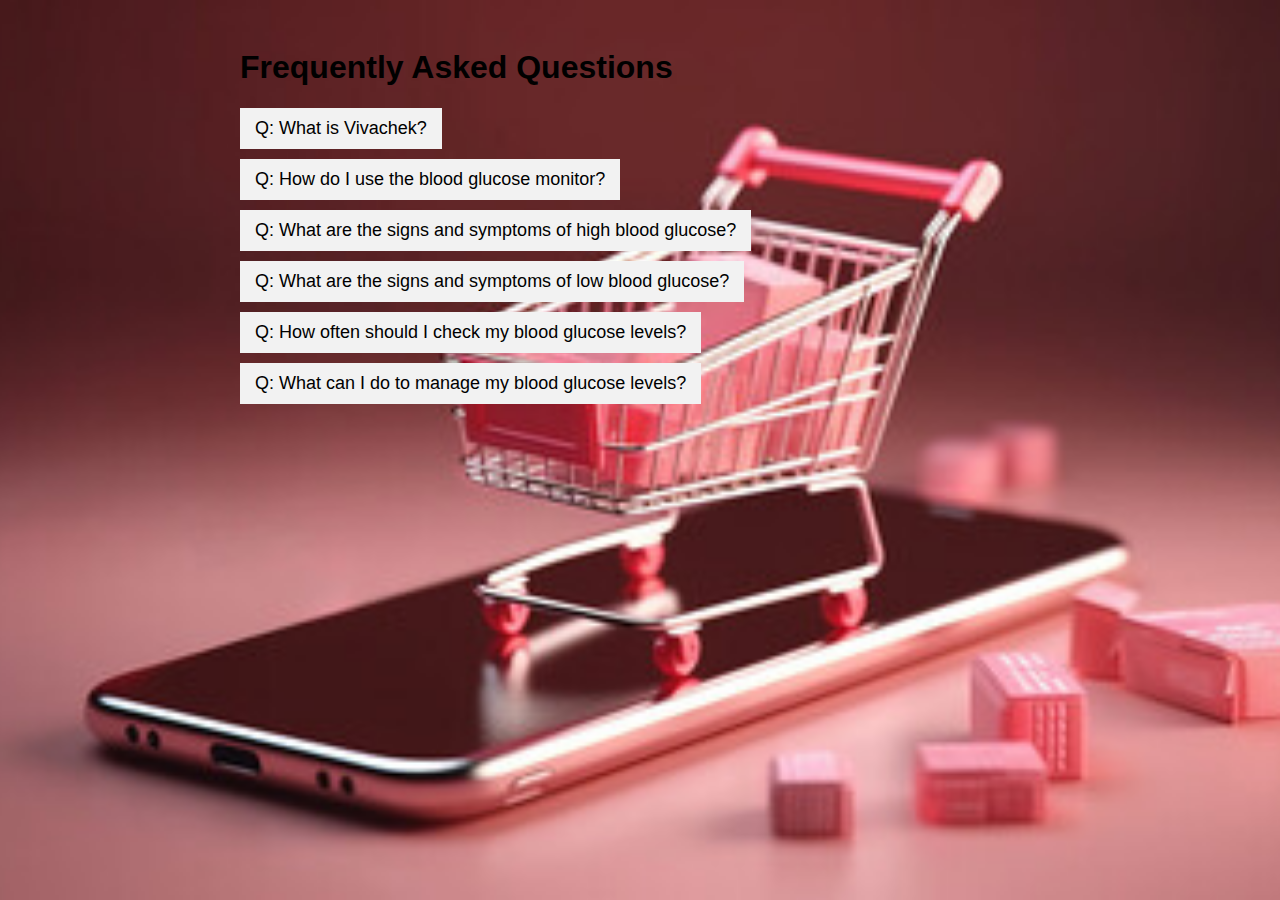
<file: faq.html>
<!DOCTYPE html>
<html lang="en">
<head>
 <meta charset="UTF-8">
 <meta name="viewport" content="width=device-width, initial-scale=1.0">
 <title>FAQ</title>
 <style>
  body {
    background-image: url(hero1.jpg);
    background-position: center;
    background-repeat: no-repeat;
    background-size: cover;
    background-attachment: fixed;
 font-family: Arial, sans-serif;
}

.container {
 max-width: 800px;
 margin: 0 auto;
 padding: 20px;
}

.accordion-item {
 margin-bottom: 10px;
}

.accordion-header {
 background-color: #f2f2f2;
 border: none;
 padding: 10px 15px;
 cursor: pointer;
 font-size: 18px;
 transition: background-color 0.3s;
}

.accordion-header:hover {
 background-color: #ddd;
}

.accordion-content {
 color: #f6f6f6;
 font-weight: 800;
 display: none;
 padding: 10px 15px;
 background-color: transparent;
}

.fa {
 float: right;
}
 </style>
</head>
<body>
 <div class="container">
    <h1>Frequently Asked Questions</h1>
    <div class="accordion">
      <div class="accordion-item">
        <button class="accordion-header">
          <span>Q: What is Vivachek?</span>
          <i class="fa fa-plus"></i>
        </button>
        <div class="accordion-content">
          <p>A: Vivachek is a brand that offers a range of medical devices, including blood glucose monitors, lactate analyzers, and COVID-19 tests.</p>
        </div>
      </div>
      <div class="accordion-item">
        <button class="accordion-header">
           <span>Q: How do I use the blood glucose monitor?</span>
           <i class="fa fa-plus"></i>
        </button>
        <div class="accordion-content">
           <p>A: To use the blood glucose monitor, follow these steps:</p>
           <ol>
             <li>Prepare a test site by cleaning it with alcohol or isopropyl alcohol.</li>
             <li>Dip the blood glucose meter probe into the blood on the test site.</li>
             <li>Allow the probe to react with the blood, ensuring it has adequate contact.</li>
             <li>Remove the probe and insert it into the blood glucose meter.</li>
             <li>The meter will read the glucose levels, and the display will light up to show the results.</li>
           </ol>
        </div>
       </div>
       <div class="accordion-item">
        <button class="accordion-header">
           <span>Q: What are the signs and symptoms of high blood glucose?</span>
           <i class="fa fa-plus"></i>
        </button>
        <div class="accordion-content">
           <p>A: Some signs and symptoms of high blood glucose may include:</p>
           <ul>
             <li>Increased thirst</li>
             <li>Frequent urination</li>
             <li>Extreme hunger</li>
             <li>Fatigue</li>
             <li>Irritability</li>
             <li>Blurred vision</li>
           </ul>
        </div>
       </div>
       <div class="accordion-item">
        <button class="accordion-header">
           <span>Q: What are the signs and symptoms of low blood glucose?</span>
           <i class="fa fa-plus"></i>
        </button>
        <div class="accordion-content">
           <p>A: Some signs and symptoms of low blood glucose may include:</p>
           <ul>
             <li>Tiredness or feeling weak</li>
             <li>Blurred vision</li>
             <li>Dizziness or lightheadedness</li>
             <li>Sweating</li>
             <li>Confusion or difficulty concentrating</li>
             <li>Headache</li>
           </ul>
        </div>
       </div>
       <div class="accordion-item">
        <button class="accordion-header">
           <span>Q: How often should I check my blood glucose levels?</span>
           <i class="fa fa-plus"></i>
        </button>
        <div class="accordion-content">
           <p>A: The frequency of checking blood glucose levels may vary depending on your diabetes management plan. It is recommended to check blood glucose levels at least:</p>
           <ul>
             <li>Every few hours before or after meals</li>
             <li>At bedtime</li>
             <li>If symptoms suggest a high or low blood glucose level</li>
           </ul>
        </div>
       </div>
       <div class="accordion-item">
        <button class="accordion-header">
           <span>Q: What can I do to manage my blood glucose levels?</span>
           <i class="fa fa-plus"></i>
        </button>
        <div class="accordion-content">
           <p>A: There are several strategies you can use to manage your blood glucose levels:</p>
           <ul>
             <li>Monitor your blood glucose levels regularly and adjust your diabetes management plan as needed.</li>
             <li
      <!-- Add more FAQ items here -->
    </div>
 </div>
 <script>
  document.addEventListener('DOMContentLoaded', function() {
 var acc = document.getElementsByClassName('accordion-header');
 var i;

 for (i = 0; i < acc.length; i++) {
    acc[i].addEventListener('click', function() {
      this.classList.toggle('active');
      var content = this.nextElementSibling;
      if (content.style.display === 'block') {
        content.style.display = 'none';
      } else {
        content.style.display = 'block';
      }
    });
 }
});
 </script>
</body>
</html>
</file>
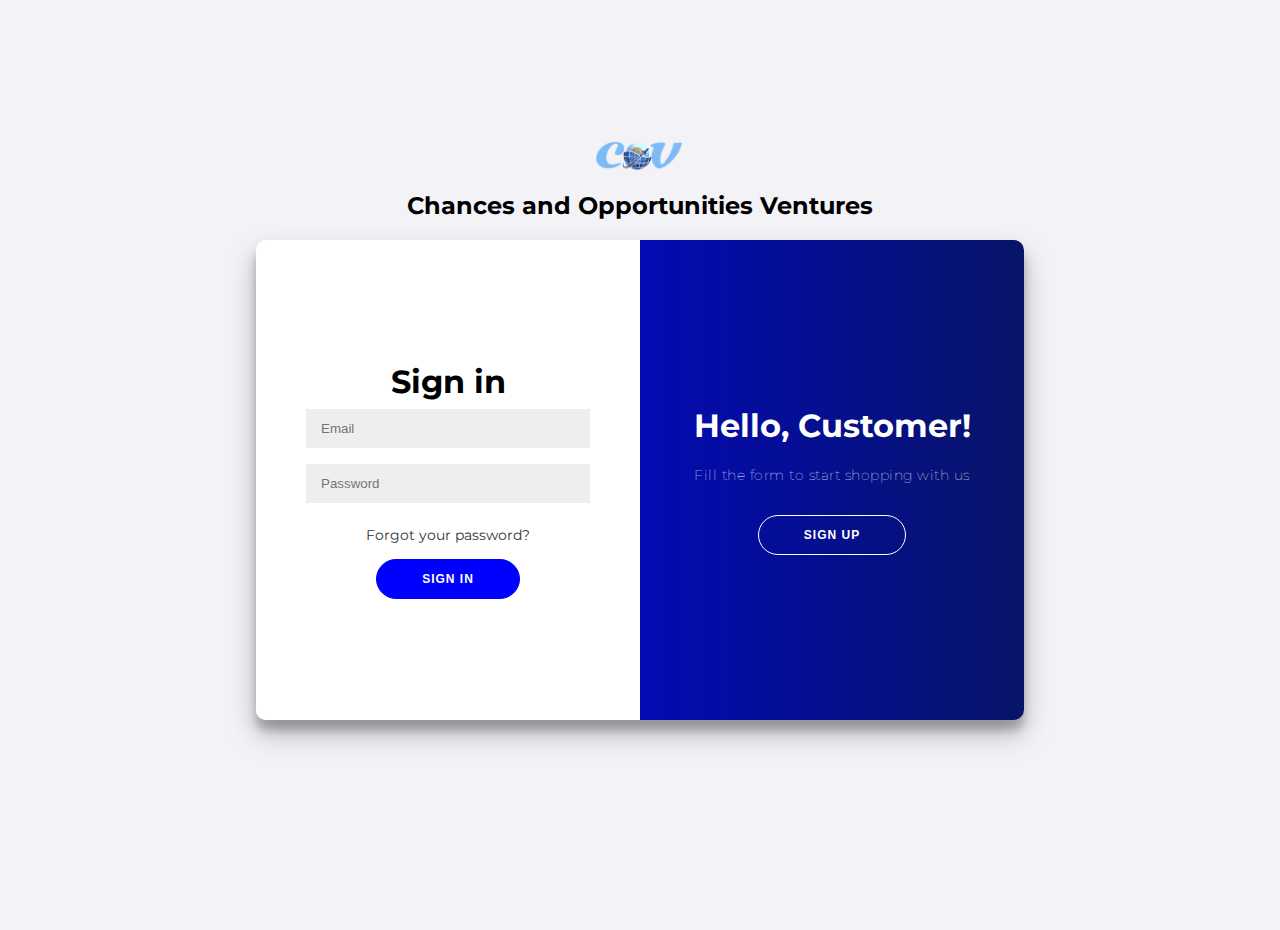
<file: login.html>
<!DOCTYPE html>
<html lang="en">
<head>
    <meta charset="UTF-8">
    <meta name="viewport" content="width=device-width, initial-scale=1.0">
    <link rel="icon" href="1cov.png" type="image/jpeg" />
    <title>Chances 'n' Opportunities Ventures</title>
    <link rel="stylesheet" href="https://cdnjs.cloudflare.com/ajax/libs/font-awesome/5.15.4/css/all.min.css" integrity="sha512-xxxxxx" crossorigin="anonymous" />
    

</head>
<style>

@import url('https://fonts.googleapis.com/css?family=Montserrat:400,800');

* {
	box-sizing: border-box;
}

body {
	background: #f2f2f7;
	display: flex;
	justify-content: center;
	align-items: center;
	flex-direction: column;
	font-family: 'Montserrat', sans-serif;
	height: 100vh;
	margin: -20px 0 50px;
}

h1 {
	font-weight: bold;
	margin: 0;
}

h2 {
	text-align: center;
}

p {
	font-size: 14px;
	font-weight: 100;
	line-height: 20px;
	letter-spacing: 0.5px;
	margin: 20px 0 30px;
}

span {
	font-size: 12px;
}

a {
	color: #333;
	font-size: 14px;
	text-decoration: none;
	margin: 15px 0;
}

button {
	border-radius: 20px;
	border: 1px solid blue;
	background-color: blue;
	color: #FFFFFF;
	font-size: 12px;
	font-weight: bold;
	padding: 12px 45px;
	letter-spacing: 1px;
	text-transform: uppercase;
	transition: transform 80ms ease-in;
    cursor: pointer;
}

button:active {
	transform: scale(0.95);
}

button:focus {
	outline: none;
}

button.ghost {
	background-color: transparent;
	border-color: #FFFFFF;
}

form {
	background-color: #FFFFFF;
	display: flex;
	align-items: center;
	justify-content: center;
	flex-direction: column;
	padding: 0 50px;
	height: 100%;
	text-align: center;
}

input {
	background-color: #eee;
	border: none;
	padding: 12px 15px;
	margin: 8px 0;
	width: 100%;
}

.container {
    background-image: url(1cov.png);
    background-position: center;
    background-repeat: no-repeat;
    object-fit: cover;
	background-color: #fff;
	border-radius: 10px;
  	box-shadow: 0 14px 28px rgba(0,0,0,0.25), 
			0 10px 10px rgba(0,0,0,0.22);
	position: relative;
	overflow: hidden;
	width: 768px;
	max-width: 100%;
	min-height: 480px;
}

.form-container {
	position: absolute;
	top: 0;
	height: 100%;
	transition: all 0.6s ease-in-out;
}

.sign-in-container {
	left: 0;
	width: 50%;
	z-index: 2;
}

.container.right-panel-active .sign-in-container {
	transform: translateX(100%);
}

.sign-up-container {
	left: 0;
	width: 50%;
	opacity: 0;
	z-index: 1;
}

.container.right-panel-active .sign-up-container {
	transform: translateX(100%);
	opacity: 1;
	z-index: 5;
	animation: show 0.6s;
}

@keyframes show {
	0%, 49.99% {
		opacity: 0;
		z-index: 1;
	}
	
	50%, 100% {
		opacity: 1;
		z-index: 5;
	}
}

.overlay-container {
	position: absolute;
	top: 0;
	left: 50%;
	width: 50%;
	height: 100%;
	overflow: hidden;
	transition: transform 0.6s ease-in-out;
	z-index: 100;
}

.container.right-panel-active .overlay-container{
	transform: translateX(-100%);
}

.overlay {
	background: #FF416C;
	background: -webkit-linear-gradient(to right, #2b80ff, #7828db);
	background: linear-gradient(to right, blue, #071467);
	background-repeat: no-repeat;
	background-size: cover;
	background-position: 0 0;
	color: #FFFFFF;
	position: relative;
	left: -100%;
	height: 100%;
	width: 200%;
  	transform: translateX(0);
	transition: transform 0.6s ease-in-out;
}

.container.right-panel-active .overlay {
  	transform: translateX(50%);
}

.overlay-panel {
	position: absolute;
	display: flex;
	align-items: center;
	justify-content: center;
	flex-direction: column;
	padding: 0 40px;
	text-align: center;
	top: 0;
	height: 100%;
	width: 50%;
	transform: translateX(0);
	transition: transform 0.6s ease-in-out;
}

.overlay-left {
	transform: translateX(-20%);
}

.container.right-panel-active .overlay-left {
	transform: translateX(0);
}

.overlay-right {
	right: 0;
	transform: translateX(0);
}

.container.right-panel-active .overlay-right {
	transform: translateX(20%);
}

.social-container {
	margin: 20px 0;
}

.social-container a {
	border: 1px solid #d19a9a;
	border-radius: 50%;
	display: inline-flex;
	justify-content: center;
	align-items: center;
	margin: 0 5px;
	height: 40px;
	width: 40px;
}

img {
    width: 10vh;
    height: 3.5vh;
}

footer {
    background-color: #222;
    color: #fff;
    font-size: 14px;
    bottom: 0;
    position: fixed;
    left: 0;
    right: 0;
    text-align: center;
    z-index: 999;
}

footer p {
    margin: 10px 0;
}

footer i {
    color: red;
}

footer a {
    color: #3c97bf;
    text-decoration: none;
}
</style>
<body>
    <img src="1cov.png" alt="cover-image">
    <h2>Chances and Opportunities Ventures</h2>
<div class="container" id="container">
	<div class="form-container sign-up-container">
		<form action="#" id="signup-form">
			<h1>Create Account</h1>
			<!-- <div class="social-container">
				<a href="#" class="social"><i class="fa-brands fa-facebook-f"></i></a>
				<a href="#" class="social"><i class="fab fa-google-g"></i></a>
				<a href="#" class="social"><i class="fab fa-linkedin-in"></i></a>
			</div>
			<span>or use your email for registration</span> -->
			<input type="text" placeholder="Name" />
			<input type="email" placeholder="Email" />
			<input type="password" placeholder="Password" name="password"/>
            <input type="password" placeholder="Confirm Password" name="confirm_password"/>
			<button>Sign Up</button>
		</form>
	</div>
	<div class="form-container sign-in-container">
		<form action="#">
			<h1>Sign in</h1>
			<!-- <div class="social-container">
				<a href="#" class="social"><i class="fab fa-facebook-f"></i></a>
				<a href="#" class="social"><i class="fab fa-google-g"></i></a>
				<a href="#" class="social"><i class="fab fa-linkedin-in"></i></a>
			</div>
			<span>or use your account</span> -->
			<input type="email" placeholder="Email" />
			<input type="password" placeholder="Password" />
			<a href="#">Forgot your password?</a>
			<button>Sign In</button>
		</form>
	</div>
	<div class="overlay-container">
		<div class="overlay">
			<div class="overlay-panel overlay-left">
				<h1>Welcome Back!</h1>
				<p>To stay connected, kindly login to connect now</p>
				<button class="ghost" id="signIn">Sign In</button>
			</div>
			<div class="overlay-panel overlay-right">
				<h1>Hello, Customer!</h1>
				<p>Fill the form to start shopping with us</p>
				<button class="ghost" id="signUp">Sign Up</button>
			</div>
		</div>
	</div>
</div>

<!-- <footer>
	<p>
		Created with <i class="fa fa-heart"></i> by
		<a target="_blank" href="https://florin-pop.com">Florin Pop</a>
		- Read how I created this and how you can join the challenge
		<a target="_blank" href="https://www.florin-pop.com/blog/2019/03/double-slider-sign-in-up-form/">here</a>.
	</p>
</footer> -->
<script>
   // Define constants for the elements
   const signUpButton = document.getElementById('signUp');
    const signInButton = document.getElementById('signIn');
    const container = document.getElementById('container');

    // Add event listener for the Sign Up button
    signUpButton.addEventListener('click', () => {
        container.classList.add("right-panel-active");
    });

    // Add event listener for the Sign In button
    signInButton.addEventListener('click', () => {
        container.classList.remove("right-panel-active");
    });

    document.addEventListener('DOMContentLoaded', function() {
            const signUpButton = document.getElementById('signUp');
            const container = document.getElementById('container');

            signUpButton.addEventListener('click', function(event) {
                event.preventDefault(); // Prevent default form submission behavior

                // Get the password and confirm password fields
                const password = document.querySelector('input[name="password"]').value;
                const confirmPassword = document.querySelector('input[name="confirm_password"]').value;

                // Check if passwords match
                if (password !== confirmPassword) {
                    alert("Passwords do not match. Please try again.");
                    return; // Prevent form submission
                }

                // If passwords match, proceed with form submission
                document.getElementById('signup-form').submit();
            });
        });

</script>
</body>
</html>
</file>
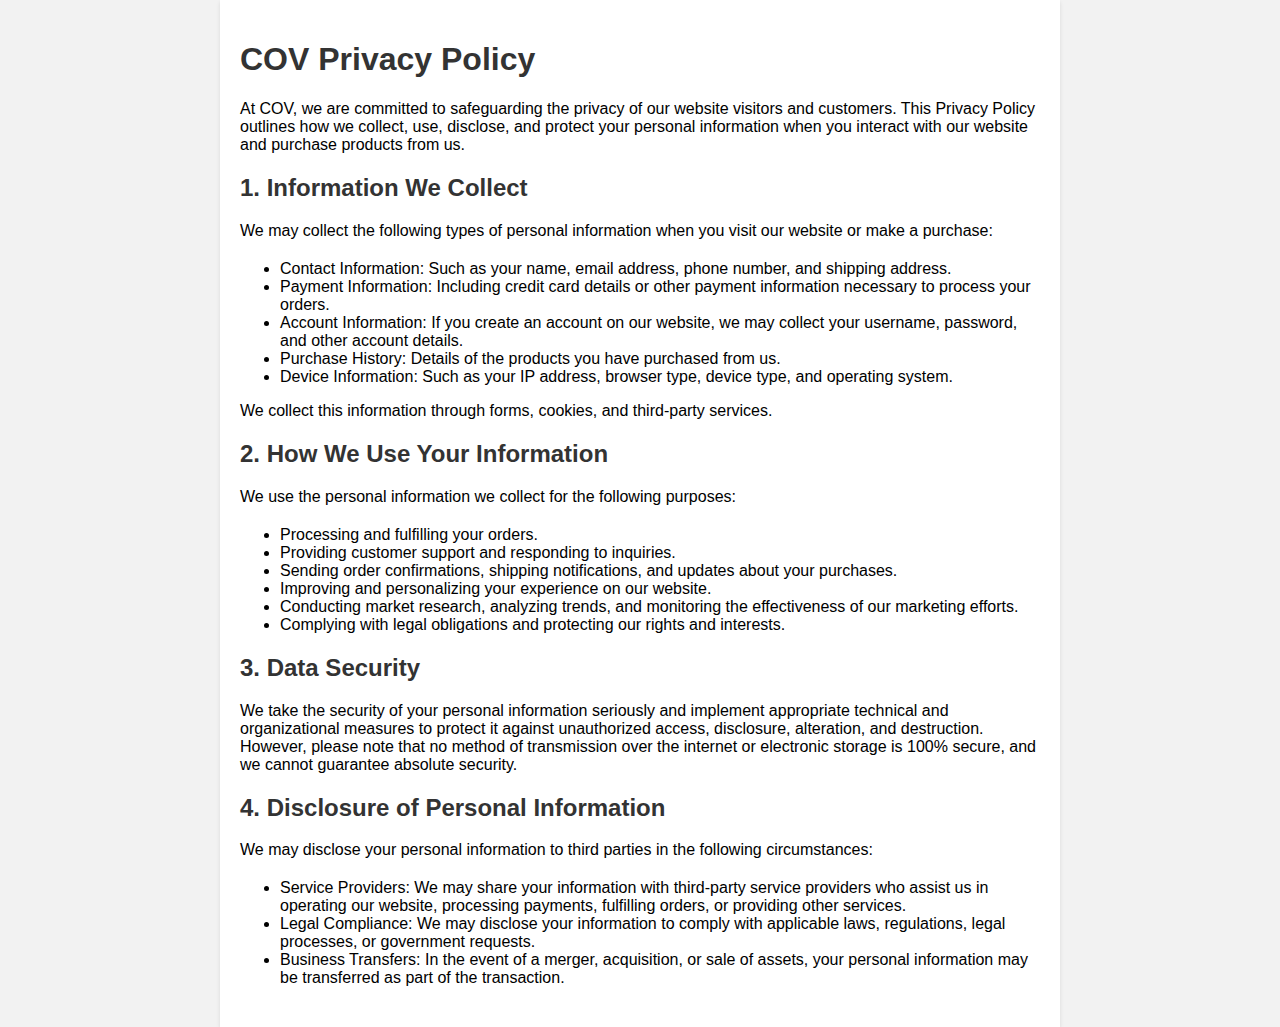
<file: privacy.html>
<!DOCTYPE html>
<html>
<head>
    <link rel="icon" href="logo.jpg" type="image/jpeg" />
	<title>COV Privacy Policy</title>
	<style>
		body {
			font-family: Arial, sans-serif;
			margin: 0;
			padding: 0;
			background-color: #f2f2f2;
		}
		.container {
			max-width: 800px;
			margin: 0 auto;
			padding: 20px;
			background-color: #fff;
			box-shadow: 0 2px 4px rgba(0, 0, 0, 0.1);
		}
		h1, h2 {
			color: #333;
		}
		p {
			margin-bottom: 20px;
		}
	</style>
</head>
<body>
	<div class="container">
		<h1>COV Privacy Policy</h1>
		<p>At COV, we are committed to safeguarding the privacy of our website visitors and customers. This Privacy Policy outlines how we collect, use, disclose, and protect your personal information when you interact with our website and purchase products from us.</p>

		<h2>1. Information We Collect</h2>
		<p>We may collect the following types of personal information when you visit our website or make a purchase:</p>
		<ul>
			<li>Contact Information: Such as your name, email address, phone number, and shipping address.</li>
			<li>Payment Information: Including credit card details or other payment information necessary to process your orders.</li>
			<li>Account Information: If you create an account on our website, we may collect your username, password, and other account details.</li>
			<li>Purchase History: Details of the products you have purchased from us.</li>
			<li>Device Information: Such as your IP address, browser type, device type, and operating system.</li>
		</ul>
		<p>We collect this information through forms, cookies, and third-party services.</p>

		<h2>2. How We Use Your Information</h2>
		<p>We use the personal information we collect for the following purposes:</p>
		<ul>
			<li>Processing and fulfilling your orders.</li>
			<li>Providing customer support and responding to inquiries.</li>
			<li>Sending order confirmations, shipping notifications, and updates about your purchases.</li>
			<li>Improving and personalizing your experience on our website.</li>
			<li>Conducting market research, analyzing trends, and monitoring the effectiveness of our marketing efforts.</li>
			<li>Complying with legal obligations and protecting our rights and interests.</li>
		</ul>

		<h2>3. Data Security</h2>
		<p>We take the security of your personal information seriously and implement appropriate technical and organizational measures to protect it against unauthorized access, disclosure, alteration, and destruction. However, please note that no method of transmission over the internet or electronic storage is 100% secure, and we cannot guarantee absolute security.</p>

		<h2>4. Disclosure of Personal Information</h2>
		<p>We may disclose your personal information to third parties in the following circumstances:</p>
		<ul>
			<li>Service Providers: We may share your information with third-party service providers who assist us in operating our website, processing payments, fulfilling orders, or providing other services.</li>
			<li>Legal Compliance: We may disclose your information to comply with applicable laws, regulations, legal processes, or government requests.</li>
			<li>Business Transfers: In the event of a merger, acquisition, or sale of assets, your personal information may be transferred as part of the transaction.</li>
		</ul>

		<h2>

        </h2>
    </div>
</body>
</html>
</file>
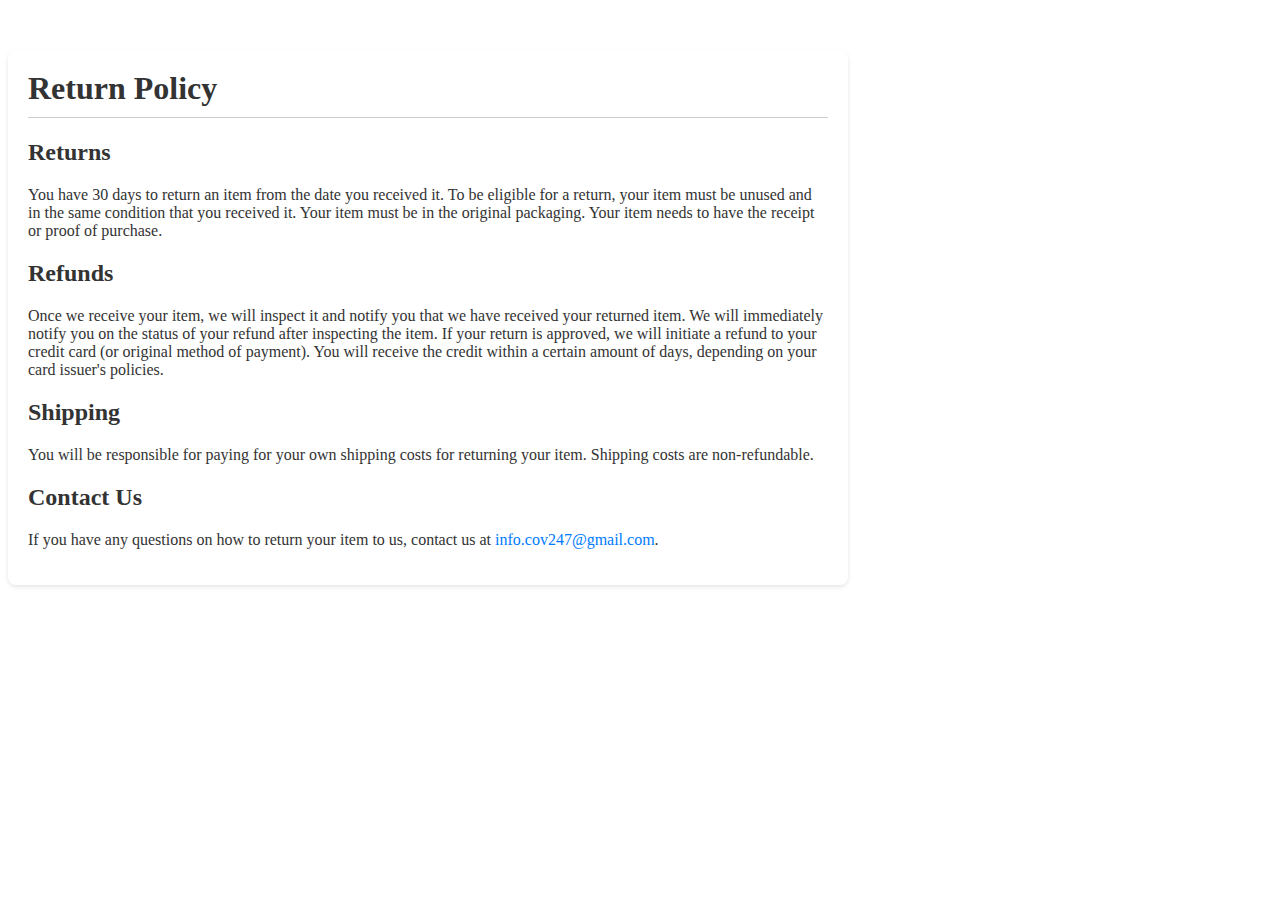
<file: rp.html>
<!DOCTYPE html>
<html lang="en">
<head>
    <meta charset="UTF-8">
    <meta name="viewport" content="width=device-width, initial-scale=1.0">
    <title>COV return policies</title>
</head>
<style>
    .container{
        max-width: 800px;
       /*  margin: 20px auto; */
        padding: 20px;
        margin-top: 50px;
        background-color: #fff;
        border-radius: 8px;
        box-shadow: 0 2px 4px rgba(0, 0, 0, 0.1);
    }
    h1 {color: #333;
        margin-top: 0;
        border-bottom: 1px solid #ccc; 
        padding-bottom: 10px;
        }

    h2, p{
        color: #333;
    }   
    

</style>
<body>
    <div class="container">

        <h1>Return Policy</h1>
        
        <h2>Returns</h2>
        <p>You have 30 days to return an item from the date you received it. To be eligible for a return, your item must be unused and in the same condition that you received it. Your item must be in the original packaging. Your item needs to have the receipt or proof of purchase.</p>

        <h2>Refunds</h2>
        <p>Once we receive your item, we will inspect it and notify you that we have received your returned item. We will immediately notify you on the status of your refund after inspecting the item. If your return is approved, we will initiate a refund to your credit card (or original method of payment). You will receive the credit within a certain amount of days, depending on your card issuer's policies.</p>

        <h2> Shipping</h2>
        <p> You will be responsible for paying for your own shipping costs for returning your item. Shipping costs are non-refundable.</p>

        <h2>Contact Us</h2>
        <p>If you have any questions on how to return your item to us, contact us at <a href="mailto:info.cov247@gmail.com" style="color: #007bff; text-decoration: none;">info.cov247@gmail.com</a>.</p>
    </div>
</body>
</html>
</file>
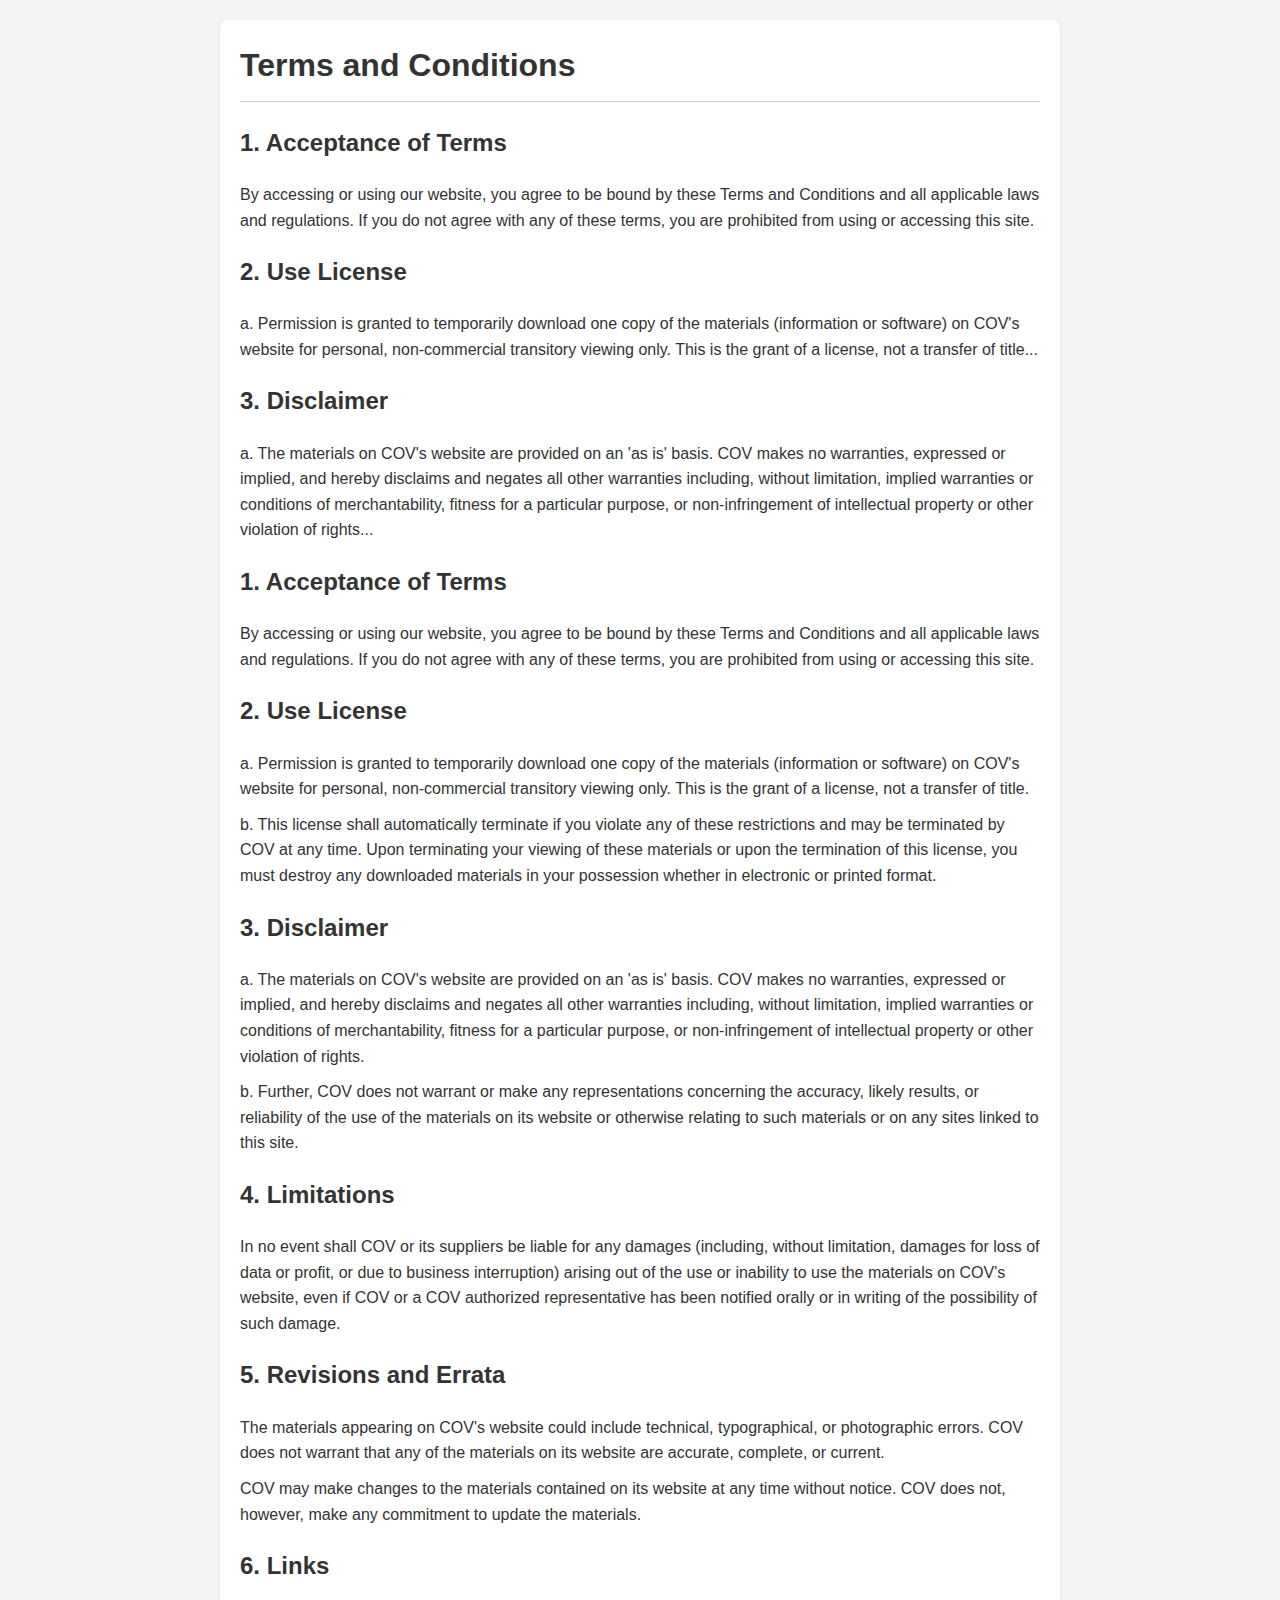
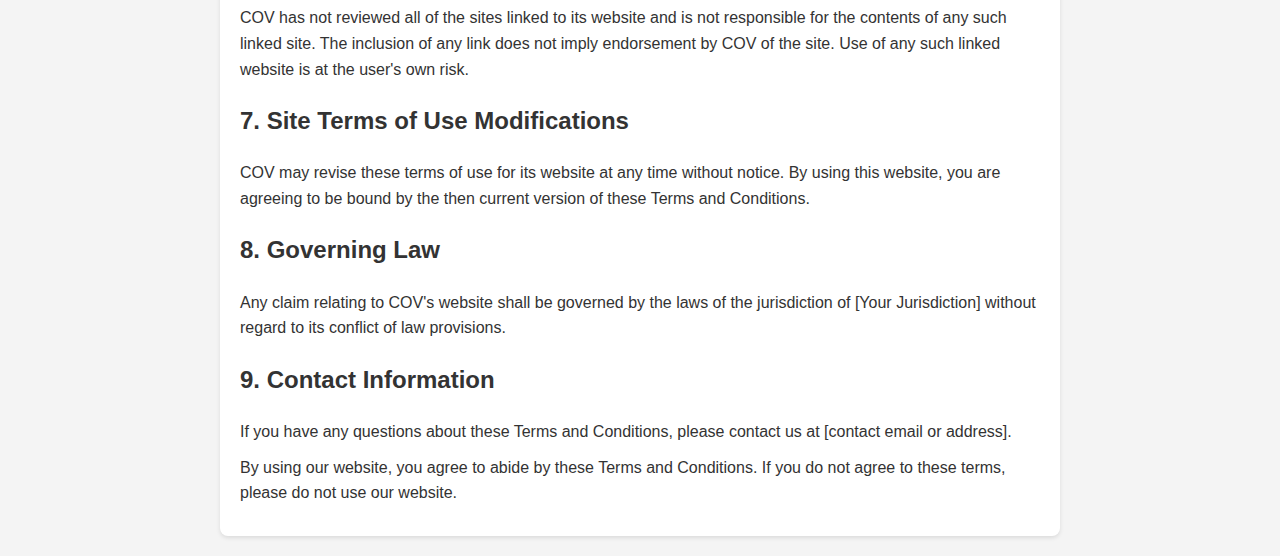
<file: tnc.html>
<!DOCTYPE html>
<html lang="en">
<head>
    <meta charset="UTF-8">
    <meta name="viewport" content="width=device-width, initial-scale=1.0">
    <link rel="icon" href="logo.jpg" type="image/jpeg" />
    <title>COV Terms and Conditions</title>
    <style>
        body {
            font-family: Arial, sans-serif;
            line-height: 1.6;
            margin: 0;
            padding: 0;
            background-color: #f4f4f4;
            color: #333;
        }

        .container {
            max-width: 800px;
            margin: 20px auto;
            padding: 20px;
            background-color: #fff;
            border-radius: 8px;
            box-shadow: 0 2px 4px rgba(0, 0, 0, 0.1);
        }

        h1, h2 {
            color: #333;
        }

        h1 {
            margin-top: 0;
            border-bottom: 1px solid #ccc;
            padding-bottom: 10px;
        }

        p {
            margin: 10px 0;
        }

        ul {
            margin: 10px 0;
            padding-left: 20px;
        }

        li {
            margin-bottom: 5px;
        }

        a {
            color: #007bff;
            text-decoration: none;
        }

        a:hover {
            text-decoration: underline;
        }
    </style>
</head>
<body>
    <div class="container">
        <h1>Terms and Conditions</h1>
        
        <h2>1. Acceptance of Terms</h2>
        <p>By accessing or using our website, you agree to be bound by these Terms and Conditions and all applicable laws and regulations. If you do not agree with any of these terms, you are prohibited from using or accessing this site.</p>

        <h2>2. Use License</h2>
        <p>a. Permission is granted to temporarily download one copy of the materials (information or software) on COV's website for personal, non-commercial transitory viewing only. This is the grant of a license, not a transfer of title...</p>

        <h2>3. Disclaimer</h2>
        <p>a. The materials on COV's website are provided on an 'as is' basis. COV makes no warranties, expressed or implied, and hereby disclaims and negates all other warranties including, without limitation, implied warranties or conditions of merchantability, fitness for a particular purpose, or non-infringement of intellectual property or other violation of rights...</p>
        <h2>1. Acceptance of Terms</h2>
        <p>By accessing or using our website, you agree to be bound by these Terms and Conditions and all applicable laws and regulations. If you do not agree with any of these terms, you are prohibited from using or accessing this site.</p>

        <h2>2. Use License</h2>
        <p>a. Permission is granted to temporarily download one copy of the materials (information or software) on COV's website for personal, non-commercial transitory viewing only. This is the grant of a license, not a transfer of title.</p>
        <p>b. This license shall automatically terminate if you violate any of these restrictions and may be terminated by COV at any time. Upon terminating your viewing of these materials or upon the termination of this license, you must destroy any downloaded materials in your possession whether in electronic or printed format.</p>

        <h2>3. Disclaimer</h2>
        <p>a. The materials on COV's website are provided on an 'as is' basis. COV makes no warranties, expressed or implied, and hereby disclaims and negates all other warranties including, without limitation, implied warranties or conditions of merchantability, fitness for a particular purpose, or non-infringement of intellectual property or other violation of rights.</p>
        <p>b. Further, COV does not warrant or make any representations concerning the accuracy, likely results, or reliability of the use of the materials on its website or otherwise relating to such materials or on any sites linked to this site.</p>

        <h2>4. Limitations</h2>
        <p>In no event shall COV or its suppliers be liable for any damages (including, without limitation, damages for loss of data or profit, or due to business interruption) arising out of the use or inability to use the materials on COV's website, even if COV or a COV authorized representative has been notified orally or in writing of the possibility of such damage.</p>

        <h2>5. Revisions and Errata</h2>
        <p>The materials appearing on COV's website could include technical, typographical, or photographic errors. COV does not warrant that any of the materials on its website are accurate, complete, or current.</p>
        <p>COV may make changes to the materials contained on its website at any time without notice. COV does not, however, make any commitment to update the materials.</p>

        <h2>6. Links</h2>
        <p>COV has not reviewed all of the sites linked to its website and is not responsible for the contents of any such linked site. The inclusion of any link does not imply endorsement by COV of the site. Use of any such linked website is at the user's own risk.</p>

        <h2>7. Site Terms of Use Modifications</h2>
        <p>COV may revise these terms of use for its website at any time without notice. By using this website, you are agreeing to be bound by the then current version of these Terms and Conditions.</p>

        <h2>8. Governing Law</h2>
        <p>Any claim relating to COV's website shall be governed by the laws of the jurisdiction of [Your Jurisdiction] without regard to its conflict of law provisions.</p>

        <h2>9. Contact Information</h2>
        <p>If you have any questions about these Terms and Conditions, please contact us at [contact email or address].</p>

        <p>By using our website, you agree to abide by these Terms and Conditions. If you do not agree to these terms, please do not use our website.</p>
    </div>

    
<!--add more-->
    </div>
</body>
</html>
</file>
